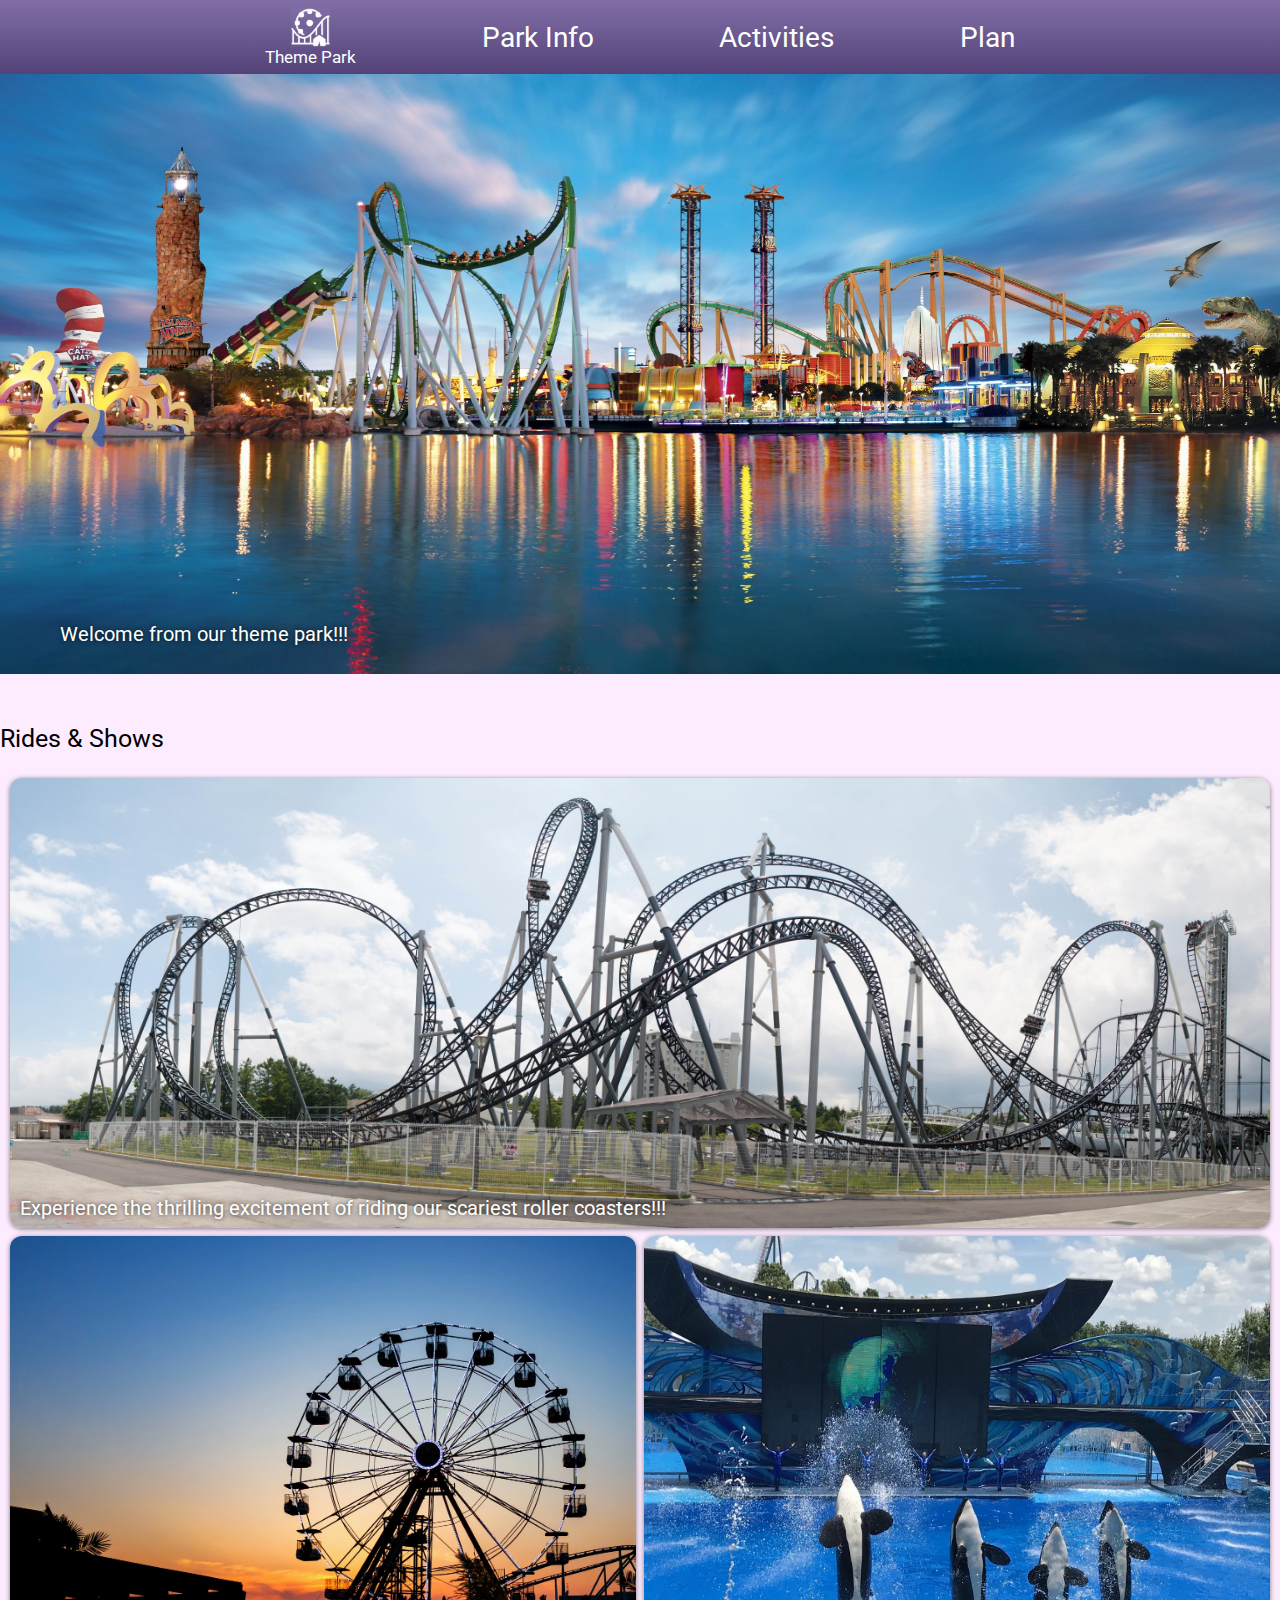
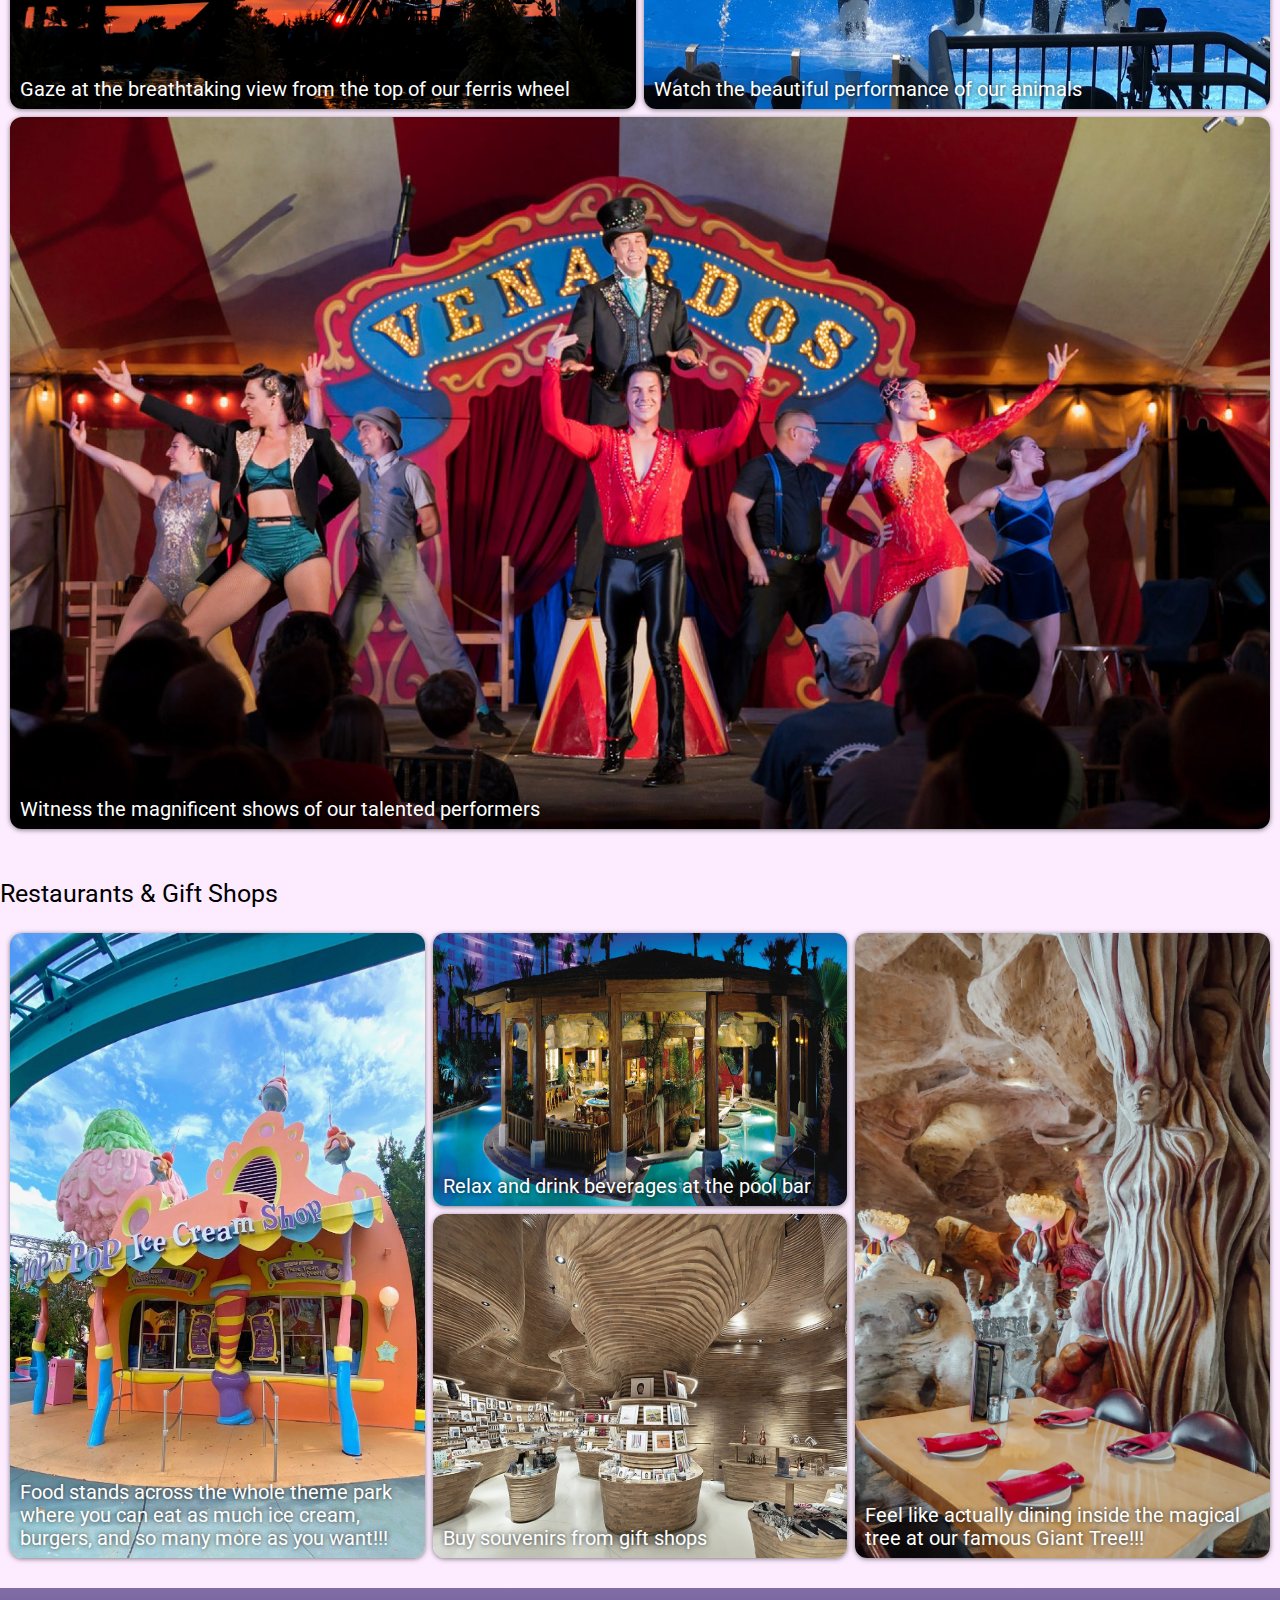
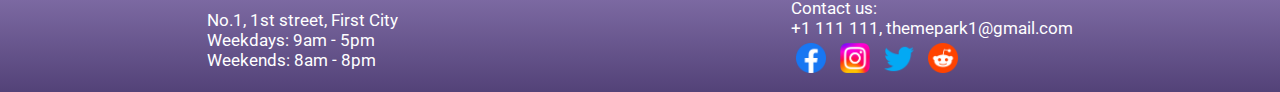
<file: index.html>
<!DOCTYPE html>
<html>

<head>
    <title>Theme Park</title>
    <link rel="stylesheet" href="https://fonts.googleapis.com/css?family=Roboto">
    <link rel="stylesheet" href="./css/main.css" />
</head>

<body>
    <nav class="navigationDiv">
        <a class="logoDiv" href="index.html">
            <img class="logoImg" src="./images/themeparkLogoLight.png">
            <div class="logoTxt">Theme Park</div>
        </a>
        <a class="infoA" href="#info">
            Park Info
        </a>
        <a class="activityA" href="activity.html">
            Activities
        </a>
        <a class="planA" href="plan.html">
            Plan
        </a>
    </nav>
    <div class="feaCon specialFeaCon">
        <div class="feaTxt specialFeaTxt">
            Welcome from our theme park!!!
        </div>
    </div>
    <div class="mainCon">
        <div class="rideShowCon">
            <div class="title rideShowTi">
                Rides & Shows
            </div>
            <div class="rideShowFeasCon">
                <div class="feaCon rollerFeaCon">
                    <img class="rollerFeaImg" src="./images/rollerFea.png">
                    <div class="feaTxt rollerFeaTxt">Experience the thrilling excitement of riding our scariest roller coasters!!!</div>
                </div>
                <div class="feaCon ferrisFeaCon">
                    <img class="ferrisFeaImg" src="./images/ferrisFea.png">
                    <div class="feaTxt ferrisFeaTxt">Gaze at the breathtaking view from the top of our ferris wheel</div>
                </div>
                <div class="feaCon animalFeaCon">
                    <img class="animalFeaImg" src="./images/animalFea.png">
                    <div class="feaTxt animalFeaTxt">Watch the beautiful performance of our animals</div>
                </div>
                <div class="feaCon circusFeaCon">
                    <img class="circusFeaImg" src="./images/circusFea.png">
                    <div class="feaTxt circusFeaTxt">Witness the magnificent shows of our talented performers </div>
                </div>
            </div>
        </div>
        <div class="restGiftCon">
            <div class="title restGiftTi">
                Restaurants & Gift Shops
            </div>
            <div class="restGiftFeasCon">
                <div class="feaCon sweetFeaCon">
                    <img class="sweetFeaImg" src="./images/sweetMain.png">
                    <div class="feaTxt sweetFeaTxt">Food stands across the whole theme park where you can eat as much ice cream, burgers, and so many more as you want!!!</div>
                </div>
                <div class="feaCon barFeaCon">
                    <img class="barFeaImg" src="./images/poolBarDine.png">
                    <div class="feaTxt barFeaTxt">Relax and drink beverages at the pool bar</div>
                </div>
                <div class="feaCon giftFeaCon">
                    <img class="giftFeaImg" src="./images/giftMain.png">
                    <div class="feaTxt giftFeaTxt">Buy souvenirs from gift shops</div>
                </div>
                <div class="feaCon treeFeaCon">
                    <img class="treeFeaImg" src="./images/treeRestMain.png">
                    <div class="feaTxt treeFeaTxt">Feel like actually dining inside the magical tree at our famous Giant Tree!!!</div>
                </div>
            </div>
        </div>
    </div>
    <footer id="info">
        <div class="physicalCon">
            No.1, 1st street, First City
            <br>
            Weekdays: 9am - 5pm
            <br>
            Weekends: 8am - 8pm
        </div>
        <div class="digitalCon">
            Contact us:
            <br>
            +1 111 111, themepark1@gmail.com
            <br>
            <div class="socialCon">
                <img src="./images/fbLogo.png">
                <img src="./images/instagramLogo.png">
                <img src="./images/twitterLogo.png">
                <img src="./images/redditLogo.png">
            </div>
        </div>
    </footer>
</body>

</html>
</file>
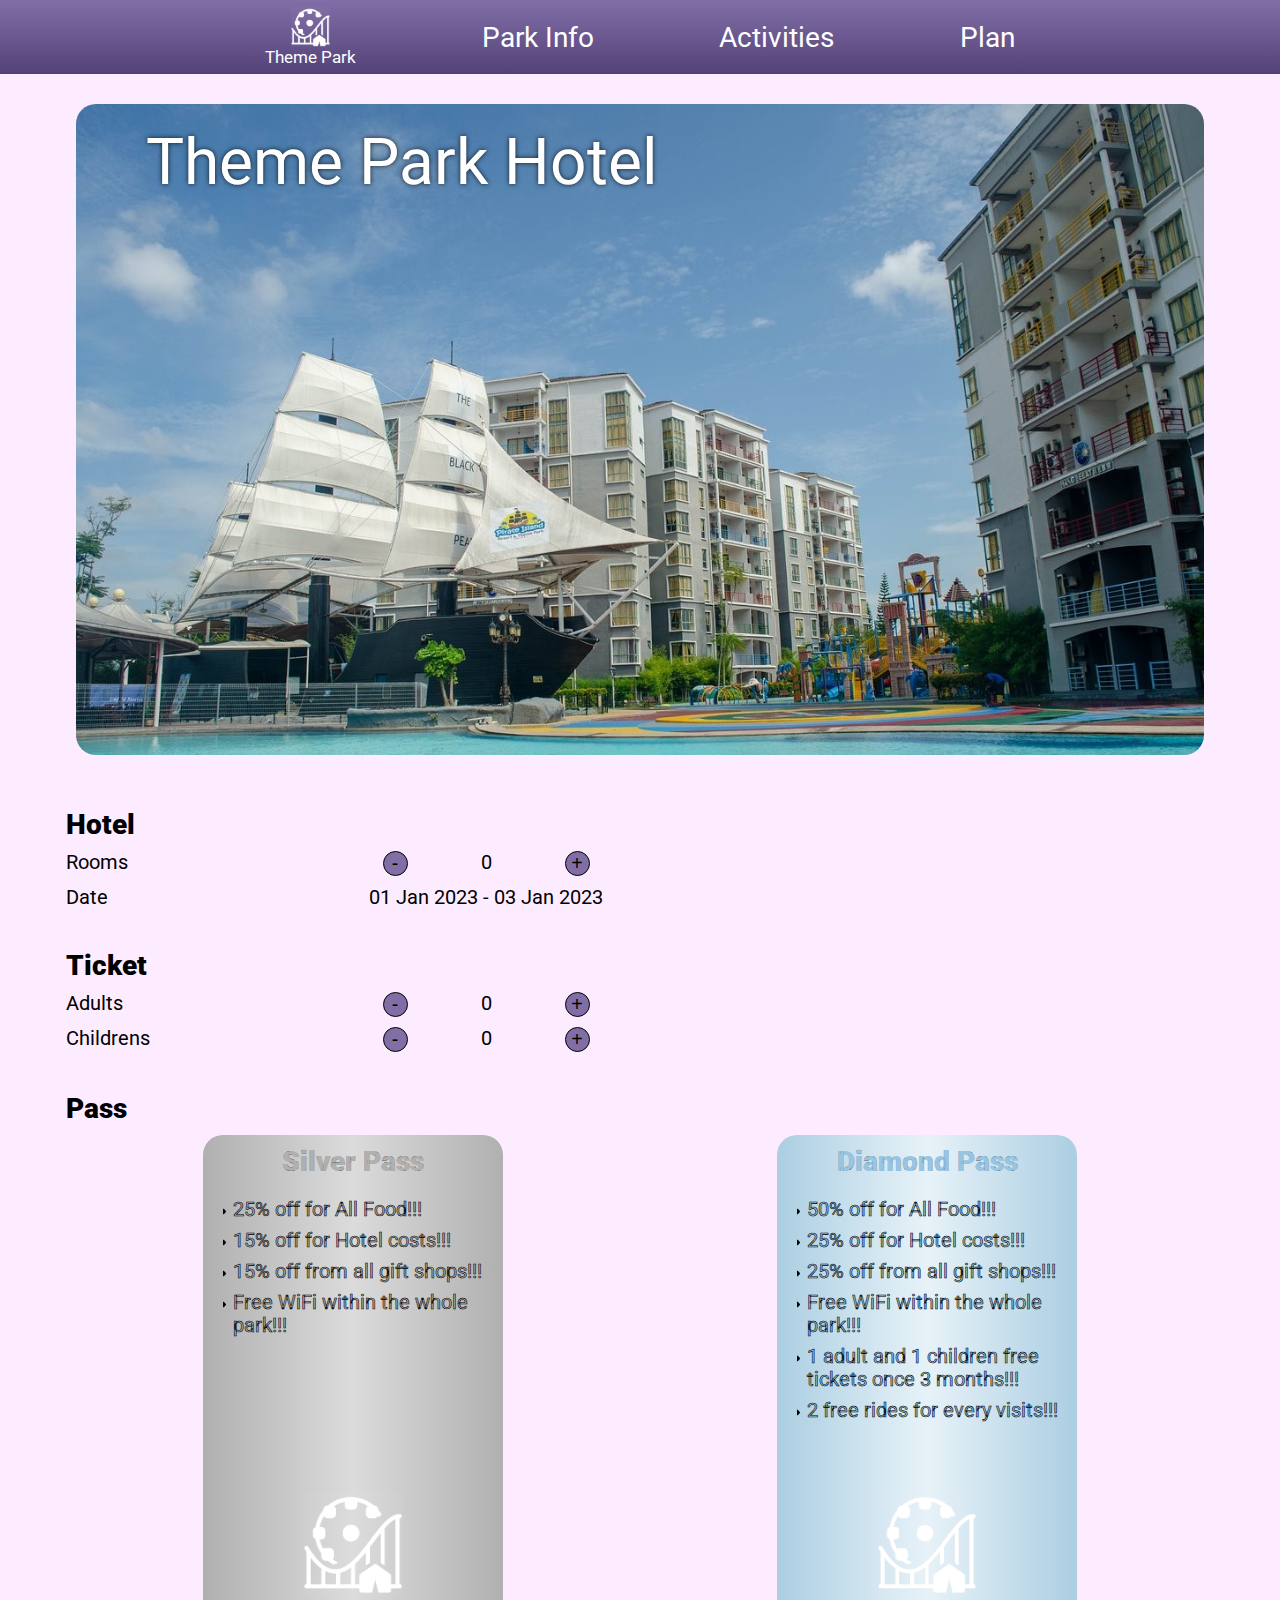
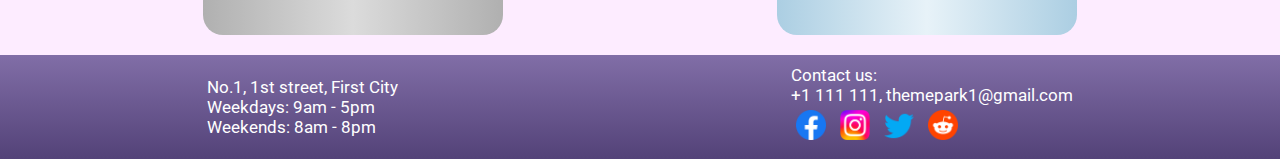
<file: plan.html>
<!DOCTYPE html>
<html>
    <head>
        <title>Theme Park</title>
        <link rel="stylesheet" href="https://fonts.googleapis.com/css?family=Roboto">
        <link rel="stylesheet" href="./css/main.css"/>
        <link rel="stylesheet" href="./css/activity.css"/>
        <link rel="stylesheet" href="./css/plan.css"/>
    </head>
    <body>
        <nav class="navigationDiv">
            <a class="logoDiv" href="index.html">
                <img class="logoImg" src="./images/themeparkLogoLight.png">
                <div class="logoTxt">Theme Park</div>
            </a>
            <a class="infoA" href="#info">
                Park Info
            </a>
            <a class="activityA" href="activity.html">
                Activities
            </a>
            <a class="planA" href="plan.html">
                Plan
            </a>
        </nav>
        <div class="mainCon">
            <div class="hotelImgCon">
                <img class="hotelImg" src="./images/hotel.png">
                <div class="hotelTxt">Theme Park Hotel</div>
            </div>
            <div class="planCon hotel">
                <div class="title">
                    Hotel
                </div>
                <div class="choiceCons room">
                    <div class="txt">
                        Rooms
                    </div>
                    <div class="btns">
                        <button class="minus">-</button>
                        <div class="count">
                            0
                        </div>
                        <button class="plus">+</button>
                    </div>
                </div>
                <div class="choiceCons date">
                    <div class="txt">
                        Date
                    </div>
                    <div class="btns">
                        01 Jan 2023 - 03 Jan 2023
                    </div>
                </div>
            </div>
            <div class="planCon ticket">
                <div class="title">
                    Ticket
                </div>
                <div class="choiceCons adult">
                    <div class="txt">
                        Adults
                    </div>
                    <div class="btns">
                        <button class="minus">-</button>
                        <div class="count">
                            0
                        </div>
                        <button class="plus">+</button>
                    </div>
                </div>
                <div class="choiceCons children">
                    <div class="txt">
                        Childrens
                    </div>
                    <div class="btns">
                        <button class="minus">-</button>
                        <div class="count">
                            0
                        </div>
                        <button class="plus">+</button>
                    </div>
                </div>
            </div>
            <div class="planCon pass">
                <div class="title">
                    Pass
                </div>
                <div class="passesCon">
                    <div class="silver">
                        <div class="title">
                            Silver Pass
                        </div>
                        <ul class="txt">
                            <li>25% off for All Food!!!</li>
                            <li>15% off for Hotel costs!!!</li>
                            <li>15% off from all gift shops!!!</li>
                            <li>Free WiFi within the whole park!!!</li>
                        </ul>
                        <img src="./images/themeparkLogoLight.png">
                    </div>
                    <div class="diamond">
                        <div class="title">
                            Diamond Pass
                        </div>
                        <ul class="txt">
                            <li>50% off for All Food!!!</li>
                            <li>25% off for Hotel costs!!!</li>
                            <li>25% off from all gift shops!!!</li>
                            <li>Free WiFi within the whole park!!!</li>
                            <li>1 adult and 1 children free tickets once 3 months!!!</li>
                            <li>2 free rides for every visits!!!</li>
                        </ul>
                        <img src="./images/themeparkLogoLight.png">
                    </div>
                </div>
            </div>

        </div>
        <footer id="info">
            <div class="physicalCon">
                No.1, 1st street, First City
                <br>
                Weekdays: 9am - 5pm
                <br>
                Weekends: 8am - 8pm
            </div>
            <div class="digitalCon">
                Contact us:
                <br>
                +1 111 111, themepark1@gmail.com
                <br>
                <div class="socialCon">
                    <img src="./images/fbLogo.png">
                    <img src="./images/instagramLogo.png">
                    <img src="./images/twitterLogo.png">
                    <img src="./images/redditLogo.png">
                </div>
            </div>
        </footer>
    </body>
</html>
</file>
<file: css/main.css>
*{
    margin: 0;
    padding: 0;
    box-sizing: border-box;
}

:root{
    font-family: Roboto;
    font-size: 14px;
    --fontH1: 2rem;
    --fontH2: 1.8rem;
    --fontH3: 1.6rem;
    --fontH4: 1.4rem;
    --fontH5: 1.2rem;
    --containerMargin: 150px;
}

body{
    background-color: #fdecff;
}

.navigationDiv{
    color: #fff;
    background: linear-gradient(#816EA7, #534278);
    display: flex;
    justify-content: space-evenly;
    align-items: center;
    font-size: var(--fontH1);
    padding: 0.5rem 10rem;
}

a, a:hover, a:focus, a:active {
    text-decoration: none;
    color: inherit;
}

.logoDiv{
    display: flex;
    flex-direction: column;
    justify-content: center;
    align-items: center;
}

.logoImg{
    height: 40px;
}

.logoTxt{
    font-size: var(--fontH5);
}

.specialFeaCon{
    background-image: url("../images/mainFea.jpg");
    background-size: 100% 100%;
    background-repeat: no-repeat;
    height: 600px;
    display: flex;
    align-items: flex-end;
    margin-bottom: 10px;
}

.specialFeaTxt{
    margin: 0 0 20px 50px;
    font-size: 1.5rem;
}

.mainCon{
    /* putting horizontal center */
    margin: 0 auto;
    max-width: 95rem;
    overflow: hidden;
}

.title{
    font-size: var(--fontH2);
    margin-top: 40px;
    margin-bottom: 5px;
    width: 100%;
}

.restGiftFeasCon{
    margin-top: 15px;
    padding: 10px;
    display: grid;
    gap: 8px;
    grid-template-areas:
    "a b d"
    "a c d";
}

.restGiftFeasCon img, .rideShowFeasCon img{
    width: 100%;
    height: 100%;
    border-radius: 12px;
    box-shadow: 0 1px 5px 0 rgb(0 0 0 / 50%);
}

.feaCon{
    position: relative;
}

.sweetFeaCon{
    grid-area: a;
}

.barFeaCon{
    grid-area: b;
}

.giftFeaCon{
    grid-area: c;
}

.treeFeaCon{
    grid-area: d;
}

.feaTxt{
    position: absolute;
    bottom: 8px;
    left: 10px;
    font-size: var(--fontH4);
    color: #fff;
    text-shadow: 0 0 5px rgb(0 0 0 / 80%);
}

.rideShowFeasCon{
    /* width: 70rem;
    margin-left: 10rem; */
    margin-top: 15px;
    padding: 10px;
    display: grid;
    gap: 8px;
    /* grid-template-columns: repeat(1fr); */
    justify-items: center;
    justify-content: center;
    grid-template-areas:
    "e e"
    "f g"
    "h h";
}

.rollerFeaCon{
    grid-area: e;
}

.ferrisFeaCon{
    grid-area: f;
}

.animalFeaCon{
    grid-area: g;
}

.circusFeaCon{
    grid-area: h;
}

footer{
    color: #fff;
    display: flex;
    font-size: var(--fontH5);
    background: linear-gradient(#816EA7, #534278);
    margin-top: 20px;
    padding: 10px;
    justify-content: space-around;
}

.physicalCon{
    display: flex;
    align-items: center;
}

.socialCon img{
    height: 30px;
    margin: 5px;
}
</file>
<file: css/activity.css>
.mapImg{
    width: 70rem;
}

.mapCon{
    display: flex;
    justify-content: center;

}

.mainCon{
    max-width: 82rem;
}

.catCon{
    display: flex;
    /* flex-wrap: wrap; */
    justify-content: center;
}

.actCon{
    border-radius: 12px;
    overflow: hidden;
    box-shadow: 0 1px 8px 0 rgb(0 0 0 / 50%);
    margin: 15px;
}

.actImg{
    width: 350px;
    height: 15rem;
    /* margin-bottom: 0; */
    display: block; /* remove white space below image */
}

.actTxt{
    background-color: rgb(255, 255, 255);
    font-size: var(--fontH5);
    padding: 10px 10px 10px 50px;
}

.ride4Con{
    display: flex;
    justify-content: center;
    width: 82rem;
}

.warnTxt{
    background-color: rgba(255, 0, 0, 40%);
    /* width: 100%; */
    padding: 10px 50px;
}
</file>
<file: css/plan.css>
button{
    background-color: #816EA7;
    width: 25px;
    border: solid 0.1px;
    border-radius: 20px;
    font-size: var(--fontH4);
}

button:hover{
    cursor: pointer;
}

.hotelImgCon{
    margin-top: 20px;
    overflow: hidden;
    position: relative;
    padding: 10px;
}

.hotelImg{
    width: 100%;
    border-radius: 20px;
}

.hotelTxt{
    position: absolute;
    top: 30px;
    left: 80px;
    font-size: calc(var(--fontH1) * 2.3);
    color: #fff;
    text-shadow: 0 0 5px rgb(0 0 0 / 80%);
}

.title{
    font-size: var(--fontH1);
    font-weight: 1000;
    margin-bottom: 10px;
}

.planCon{
    font-size: var(--fontH4);
}

.choiceCons{
    display: flex;
    width: 40rem;
    margin-bottom: 10px;    
}

.choiceCons .txt{
    flex: 1;
}

.btns{
    flex: 1;
    display: flex;
    justify-content: space-around;
}

.passesCon{
    display: flex;
    justify-content: space-around;
}

/* silver and diamond passes */
.passesCon>div{
    border-radius: 20px;
    overflow: hidden;
    width: 300px;
    height: 500px;
    position: relative;
}

.passesCon .title{
    margin: 10px 0 20px 0;
    display: flex;
    justify-content: center;
}

.passesCon .txt li{
    margin: 0 0 8px 30px;
    -webkit-text-stroke: 0.6px black;
    list-style: url("../images/caret-right-solid.svg");
}

.passesCon img{
    position: absolute;
    bottom: 40px;
    left: 100px;
    width: 100px;
}

.silver{
    /* -webkit-text-fill-color: transparent; */
    color: hsl(0, 0%, 69%);
    -webkit-text-stroke: 0.1px black;
    background: linear-gradient(0.25turn, hsl(0, 0%, 69%), hsl(0, 0%, 86%), hsl(0, 0%, 69%));
}

.diamond{
    /* -webkit-text-fill-color: transparent; */
    color: hsl(203, 55%, 74%);
    -webkit-text-stroke: 0.1px rgb(0, 0, 0);
    background: linear-gradient(0.25turn, hsl(202, 49%, 78%), hsl(201, 55%, 94%), hsl(202, 49%, 78%));
}
</file>
